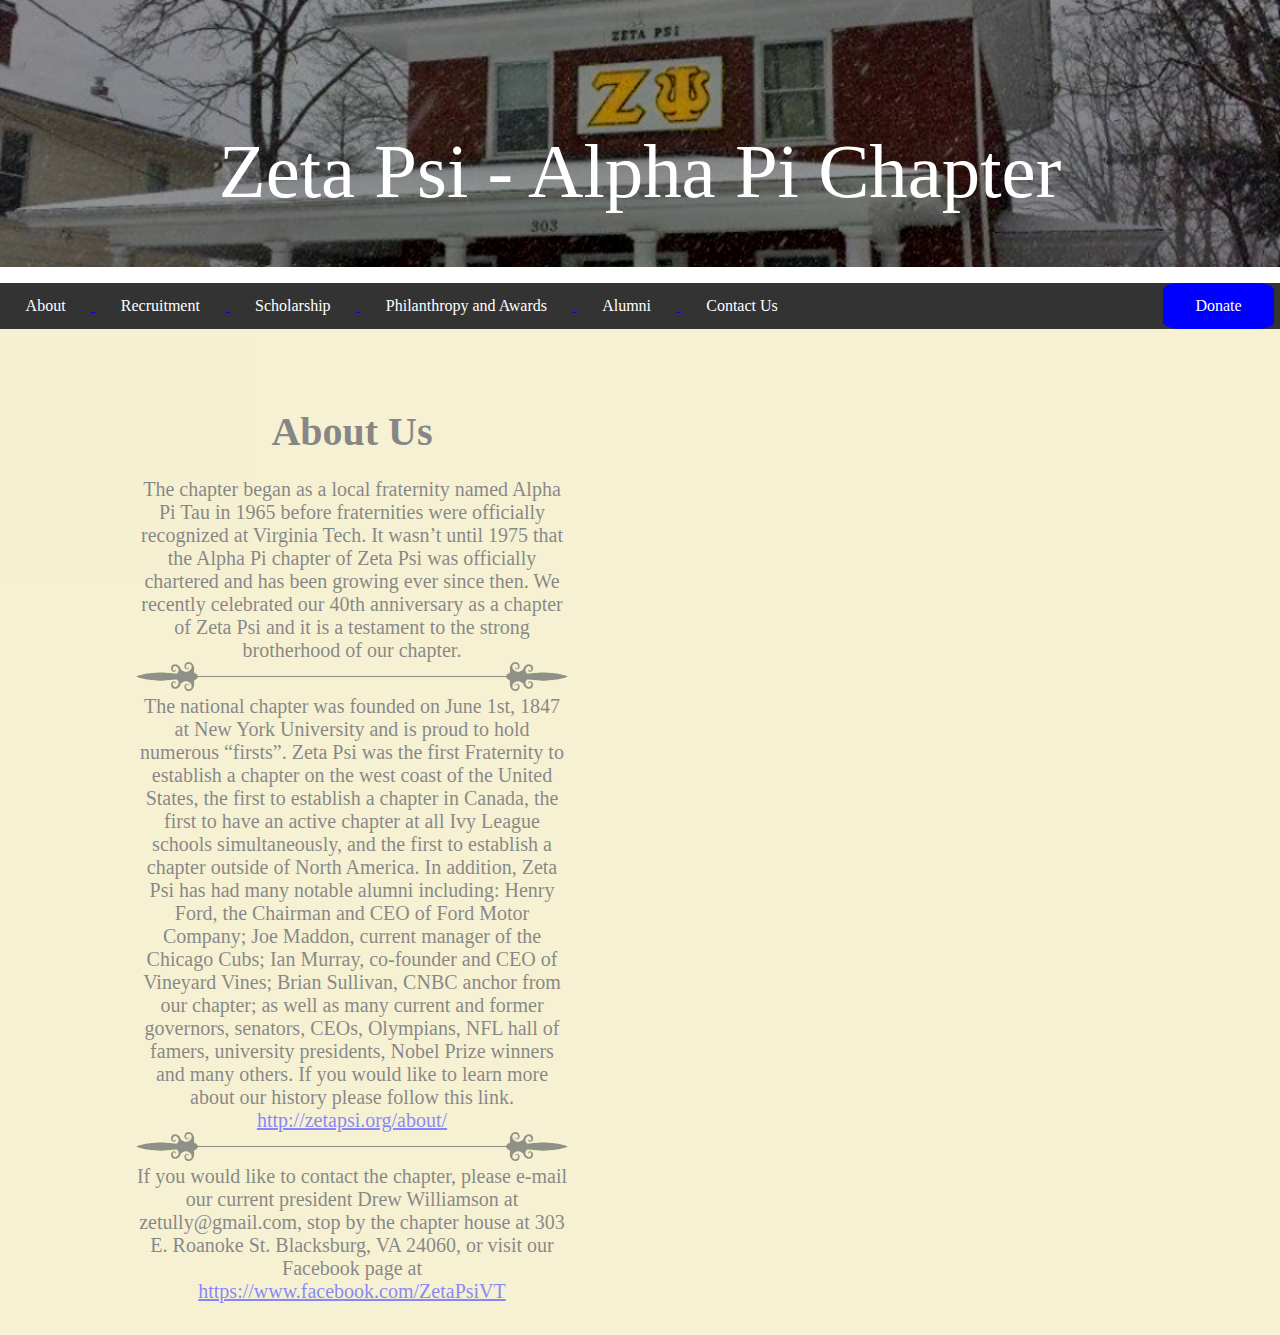
<file: index.html>
<!DOCTYPE html>
<html>
	<head>
		<title>Zeta Psi at VT</title>
		<link type="text/css" rel="stylesheet" href="./css/aboutStyle.css"></link>
		<link rel="shortcut icon" href="./images/favicon.ico"></link>
	</head>
	
	<body>
		<div id = "topImage">
			<p id = "title">
				Zeta Psi - Alpha Pi Chapter
			<p>
		</div>
		<nav>
			<ul id = "fullMenu">
				<a href = "index.html">
					<li class = "menu">
					About
					</li>
				</a>
				<a href = "recruitment.html">
					<li class = "menu">
					Recruitment
					</li>
				</a>
				<a href = "scholarship.html">
					<li class = "menu">
					Scholarship
					</li>
				</a>
				<a href = "philanthropy.html">
					<li class = "menu">
					Philanthropy and Awards
					</li>
				</a>
				<a href = "alumni.html">
					<li class = "menu">
					Alumni
					</li>
				</a>
				<a href = "contact.html">
					<li class = "menu">
					Contact Us
					</li>
				</a>
				<a href = "donations.html">
					<li id = "donations">
					Donate
					</li>
				</a>
			</ul>
		</nav>
		<div id = "lowerBackground">
			<div id = "leftSide">
				<h2 id = "about">
					<br>About Us
				</h2>
				
				<p class = "text">
				<br>
				The chapter began as a local fraternity named Alpha Pi Tau in 1965 before fraternities were officially recognized at Virginia Tech. It wasn’t until 1975
				that the Alpha Pi chapter of Zeta Psi was officially chartered and has been growing ever since then. We recently celebrated our 40th anniversary as a 
				chapter of Zeta Psi and it is a testament to the strong brotherhood of our chapter.
				</p>
				
				<img class = "pDiv" src = "./images/paragraphDiv.png"></img>

				<p class = "text">
				The national chapter was founded on June 1st, 1847 at New York University and is proud to hold numerous “firsts”. Zeta Psi was the first Fraternity to
				establish a chapter on the west coast of the United States, the first to establish a chapter in Canada, the first to have an active chapter at all Ivy 
				League schools simultaneously, and the first to establish a chapter outside of North America. In addition, Zeta Psi has had many notable alumni
				including: Henry Ford, the Chairman and CEO of Ford Motor Company; Joe Maddon, current manager of the Chicago Cubs; Ian Murray, co-founder
				and CEO of Vineyard Vines; Brian Sullivan, CNBC anchor from our chapter; as well as many current and former governors, senators, CEOs, 
				Olympians, NFL hall of famers, university presidents, Nobel Prize winners and many others. If you would like to learn more about our history
				please follow this link. <a href = "http://zetapsi.org/about/">http://zetapsi.org/about/</a>
				</p>
				
				<img class = "pDiv" src = "./images/paragraphDiv.png"></img>

				<p class = "text">
				If you would like to contact the chapter, please e-mail our current president Drew Williamson at zetully@gmail.com, stop by the chapter house at 
				303 E. Roanoke St. Blacksburg, VA 24060, or visit our Facebook page at <a href = "https://www.facebook.com/ZetaPsiVT">https://www.facebook.com/ZetaPsiVT</a><br>
				</p>
			</div>
			<div id = "facebook">
				<iframe src="https://www.facebook.com/plugins/page.php?href=https%3A%2F%2Fwww.facebook.com%2FZetaPsiVT%2F&tabs=timeline&width=340&height=500&small_header=false&adapt_container_width=true&hide_cover=false&show_facepile=true&appId=1169968479765210" width="340" height="500" style="border:none;overflow:hidden" scrolling="no" frameborder="0" allowTransparency="true"></iframe>
			</div>
		</div>
	</body>
	
	<script src="https://code.jquery.com/jquery-3.1.0.min.js"></script>
	<script src="js/aboutScript.js"></script>
	
</html>
</file>
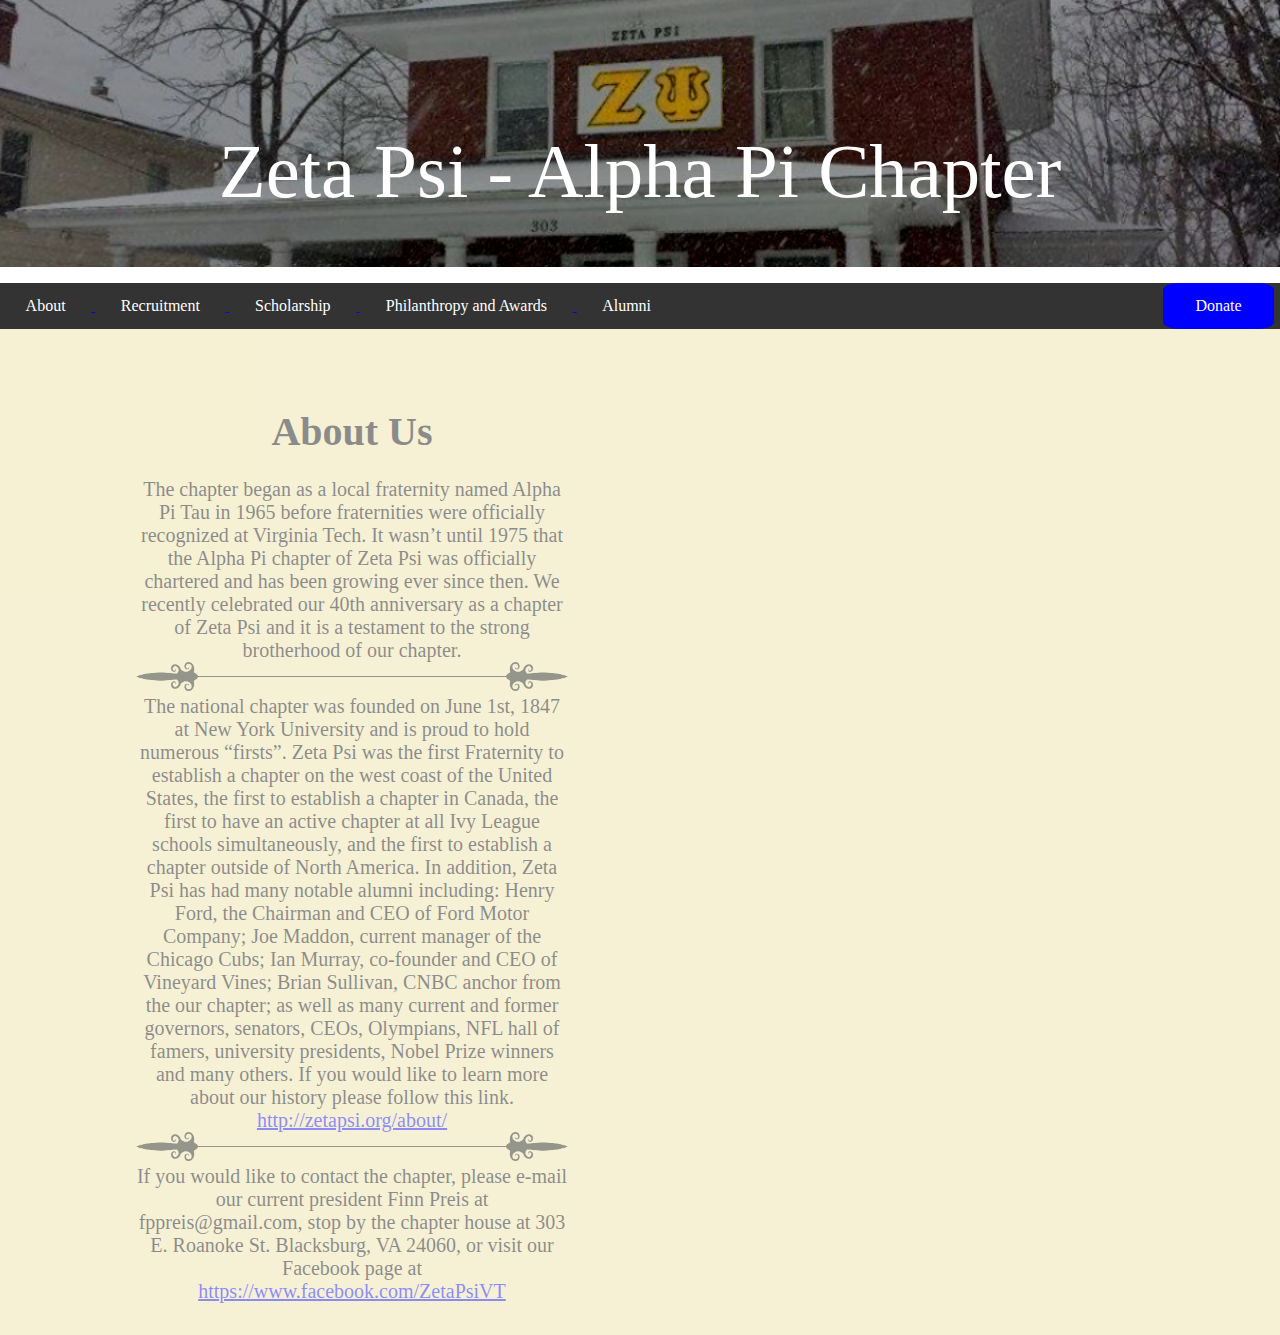
<file: about.html>
<!DOCTYPE html>
<html>
	<head>
		<title>Zeta Psi at VT</title>
		<link type="text/css" rel="stylesheet" href="./css/aboutStyle.css"></link>
		<link rel="shortcut icon" href="./images/favicon.ico"></link>
	</head>
	
	<body>
		<div id = "topImage">
			<p id = "title">
				Zeta Psi - Alpha Pi Chapter
			<p>
		</div>
		<nav>
			<ul id = "fullMenu">
				<a href = "about.html">
					<li class = "menu">
					About
					</li>
				</a>
				<a href = "recruitment.html">
					<li class = "menu">
					Recruitment
					</li>
				</a>
				<a href = "scholarship.html">
					<li class = "menu">
					Scholarship
					</li>
				</a>
				<a href = "philanthropy.html">
					<li class = "menu">
					Philanthropy and Awards
					</li>
				</a>
				<a href = "alumni.html">
					<li class = "menu">
					Alumni
					</li>
				</a>
				<a href = "donations.html">
					<li id = "donations">
					Donate
					</li>
				</a>
			</ul>
		</nav>
		<div id = "lowerBackground">
			<div id = "leftSide">
				<h2 id = "about">
					<br>About Us
				</h2>
				
				<p class = "text">
				<br>
				The chapter began as a local fraternity named Alpha Pi Tau in 1965 before fraternities were officially recognized at Virginia Tech. It wasn’t until 1975
				that the Alpha Pi chapter of Zeta Psi was officially chartered and has been growing ever since then. We recently celebrated our 40th anniversary as a 
				chapter of Zeta Psi and it is a testament to the strong brotherhood of our chapter.
				</p>
				
				<img class = "pDiv" src = "./images/paragraphDiv.png"></img>

				<p class = "text">
				The national chapter was founded on June 1st, 1847 at New York University and is proud to hold numerous “firsts”. Zeta Psi was the first Fraternity to
				establish a chapter on the west coast of the United States, the first to establish a chapter in Canada, the first to have an active chapter at all Ivy 
				League schools simultaneously, and the first to establish a chapter outside of North America. In addition, Zeta Psi has had many notable alumni
				including: Henry Ford, the Chairman and CEO of Ford Motor Company; Joe Maddon, current manager of the Chicago Cubs; Ian Murray, co-founder
				and CEO of Vineyard Vines; Brian Sullivan, CNBC anchor from the our chapter; as well as many current and former governors, senators, CEOs, 
				Olympians, NFL hall of famers, university presidents, Nobel Prize winners and many others. If you would like to learn more about our history
				please follow this link. <a href = "http://zetapsi.org/about/">http://zetapsi.org/about/</a>
				</p>
				
				<img class = "pDiv" src = "./images/paragraphDiv.png"></img>

				<p class = "text">
				If you would like to contact the chapter, please e-mail our current president Finn Preis at fppreis@gmail.com, stop by the chapter house at 
				303 E. Roanoke St. Blacksburg, VA 24060, or visit our Facebook page at <a href = "https://www.facebook.com/ZetaPsiVT">https://www.facebook.com/ZetaPsiVT</a><br>
				</p>
			</div>
			<div id = "facebook">
				<iframe src="https://www.facebook.com/plugins/page.php?href=https%3A%2F%2Fwww.facebook.com%2FZetaPsiVT%2F&tabs=timeline&width=340&height=500&small_header=false&adapt_container_width=true&hide_cover=false&show_facepile=true&appId=1169968479765210" width="340" height="500" style="border:none;overflow:hidden" scrolling="no" frameborder="0" allowTransparency="true"></iframe>
			</div>
		</div>
	</body>
	
	<script src="https://code.jquery.com/jquery-3.1.0.min.js"></script>
	<script src="js/aboutScript.js"></script>
	
</html>
</file>
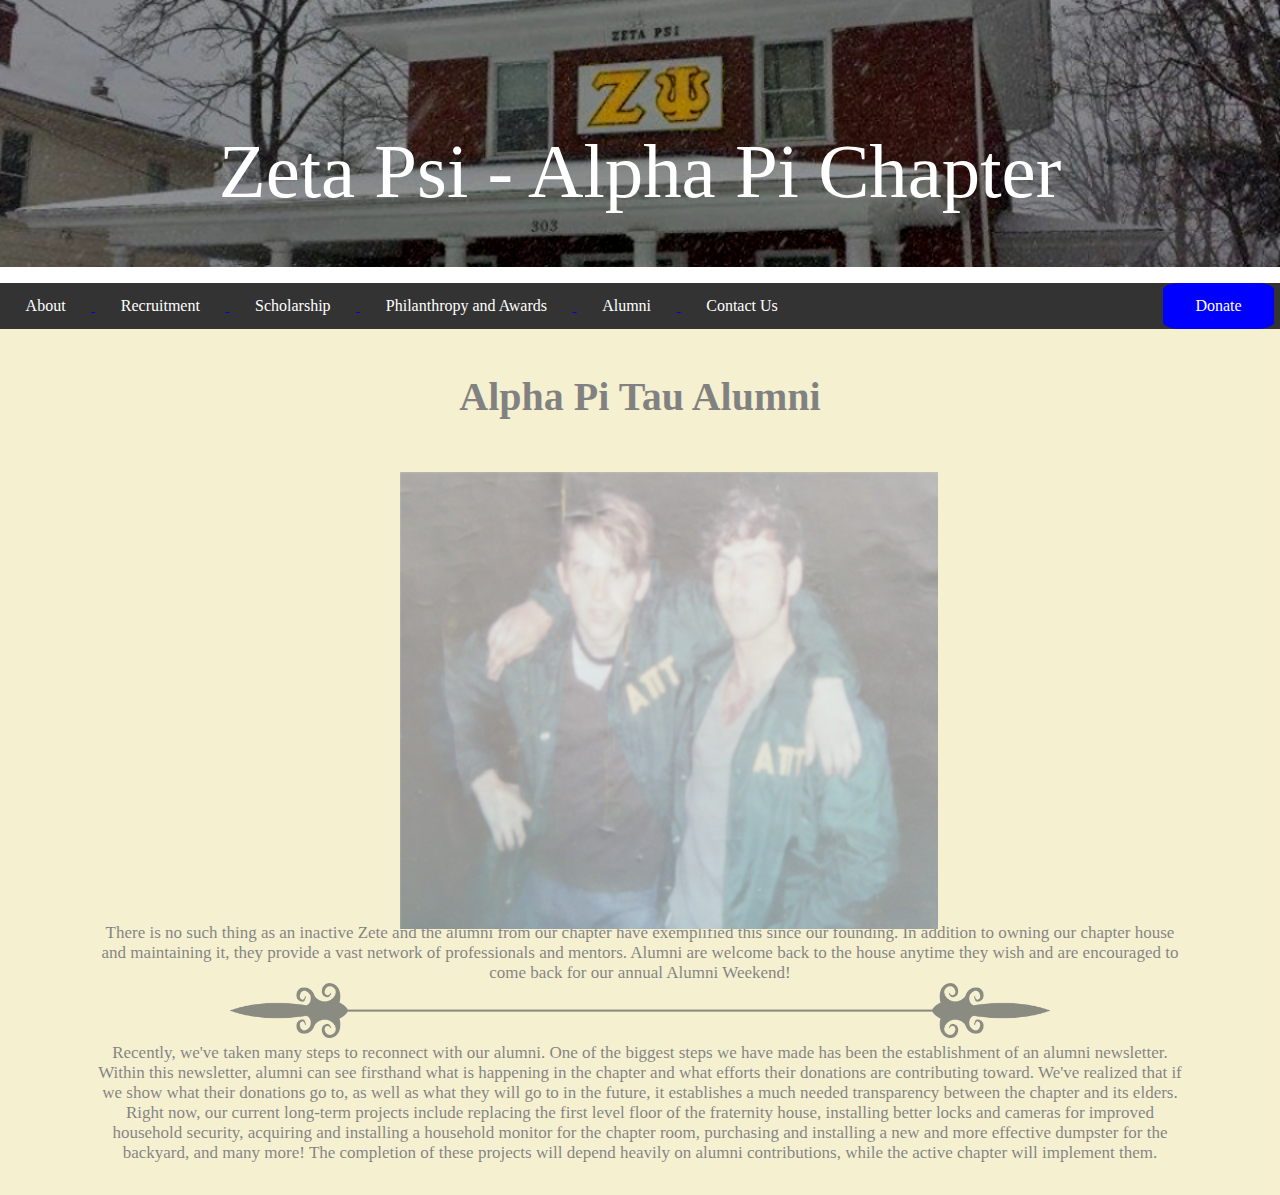
<file: alumni.html>
<!DOCTYPE html>
<html>

	<head>
		<title>Zeta Psi at VT</title>
		<link type="text/css" rel="stylesheet" href="./css/alumniStyle.css"></link>
		<link rel="shortcut icon" href="./images/favicon.ico"></link>
	</head>

	<body>
		
		<div id = "topImage">
			<p id = "title">
				Zeta Psi - Alpha Pi Chapter
			<p>
		</div>
		<nav>
			<ul id = "fullMenu">
				<a href = "index.html">
					<li class = "menu">
					About
					</li>
				</a>
				<a href = "recruitment.html">
					<li class = "menu">
					Recruitment
					</li>
				</a>
				<a href = "scholarship.html">
					<li class = "menu">
					Scholarship
					</li>
				</a>
				<a href = "philanthropy.html">
					<li class = "menu">
					Philanthropy and Awards
					</li>
				</a>
				<a href = "alumni.html">
					<li class = "menu">
					Alumni
					</li>
				</a>
				<a href = "contact.html">
					<li class = "menu">
					Contact Us
					</li>
				</a>
				<a href = "donations.html">
					<li id = "donations">
					Donate
					</li>
				</a>
			</ul>
		</nav>
		<div id = "lowerBackground">
			<h2 id = "alumni">
				Alpha Pi Tau Alumni
			</h2>
					
			<div id = "slideshow">
				<div class = "imageContainer">
					<img class = "imageInside" src = "./images/alumniArms.png"></img>
				</div>
				<div class = "imageContainer">
					<img class = "imageInside" src = "./images/alumniBaseball.png"></img>
				</div>
				<div class = "imageContainer">
					<img class = "imageInside" src = "./images/alumniDogpile.png"></img>
				</div>
			</div>
			
			
			<p class = "text">
			There is no such thing as an inactive Zete and the alumni from our chapter have exemplified this since our
			founding. In addition to owning our chapter house and maintaining it, they provide a vast network of professionals
			and mentors. Alumni are welcome back to the house anytime they wish and are encouraged to come back for our annual Alumni Weekend!
			
			<img class = "pDiv" src = "./images/paragraphDiv.png"></img>
			
			Recently, we&#39;ve taken many steps to reconnect with our alumni. One of the biggest steps we have made has been the
			establishment of an alumni newsletter. Within this newsletter, alumni can see firsthand what is happening in the
			chapter and what efforts their donations are contributing toward. We&#39;ve realized that if we show what their
			donations go to, as well as what they will go to in the future, it establishes a much needed transparency between
			the chapter and its elders. Right now, our current long-term projects include replacing the first level floor of
			the fraternity house, installing better locks and cameras for improved household security, acquiring and installing
			a household monitor for the chapter room, purchasing and installing a new and more effective dumpster for the backyard,
			and many more! The completion of these projects will depend heavily on alumni contributions, while the active chapter will
			implement them.
			</p>
		</div>
	</body>
	
	<script src="https://code.jquery.com/jquery-3.1.0.min.js"></script>
	<script src="js/alumniScript.js"></script>

</html>
</file>
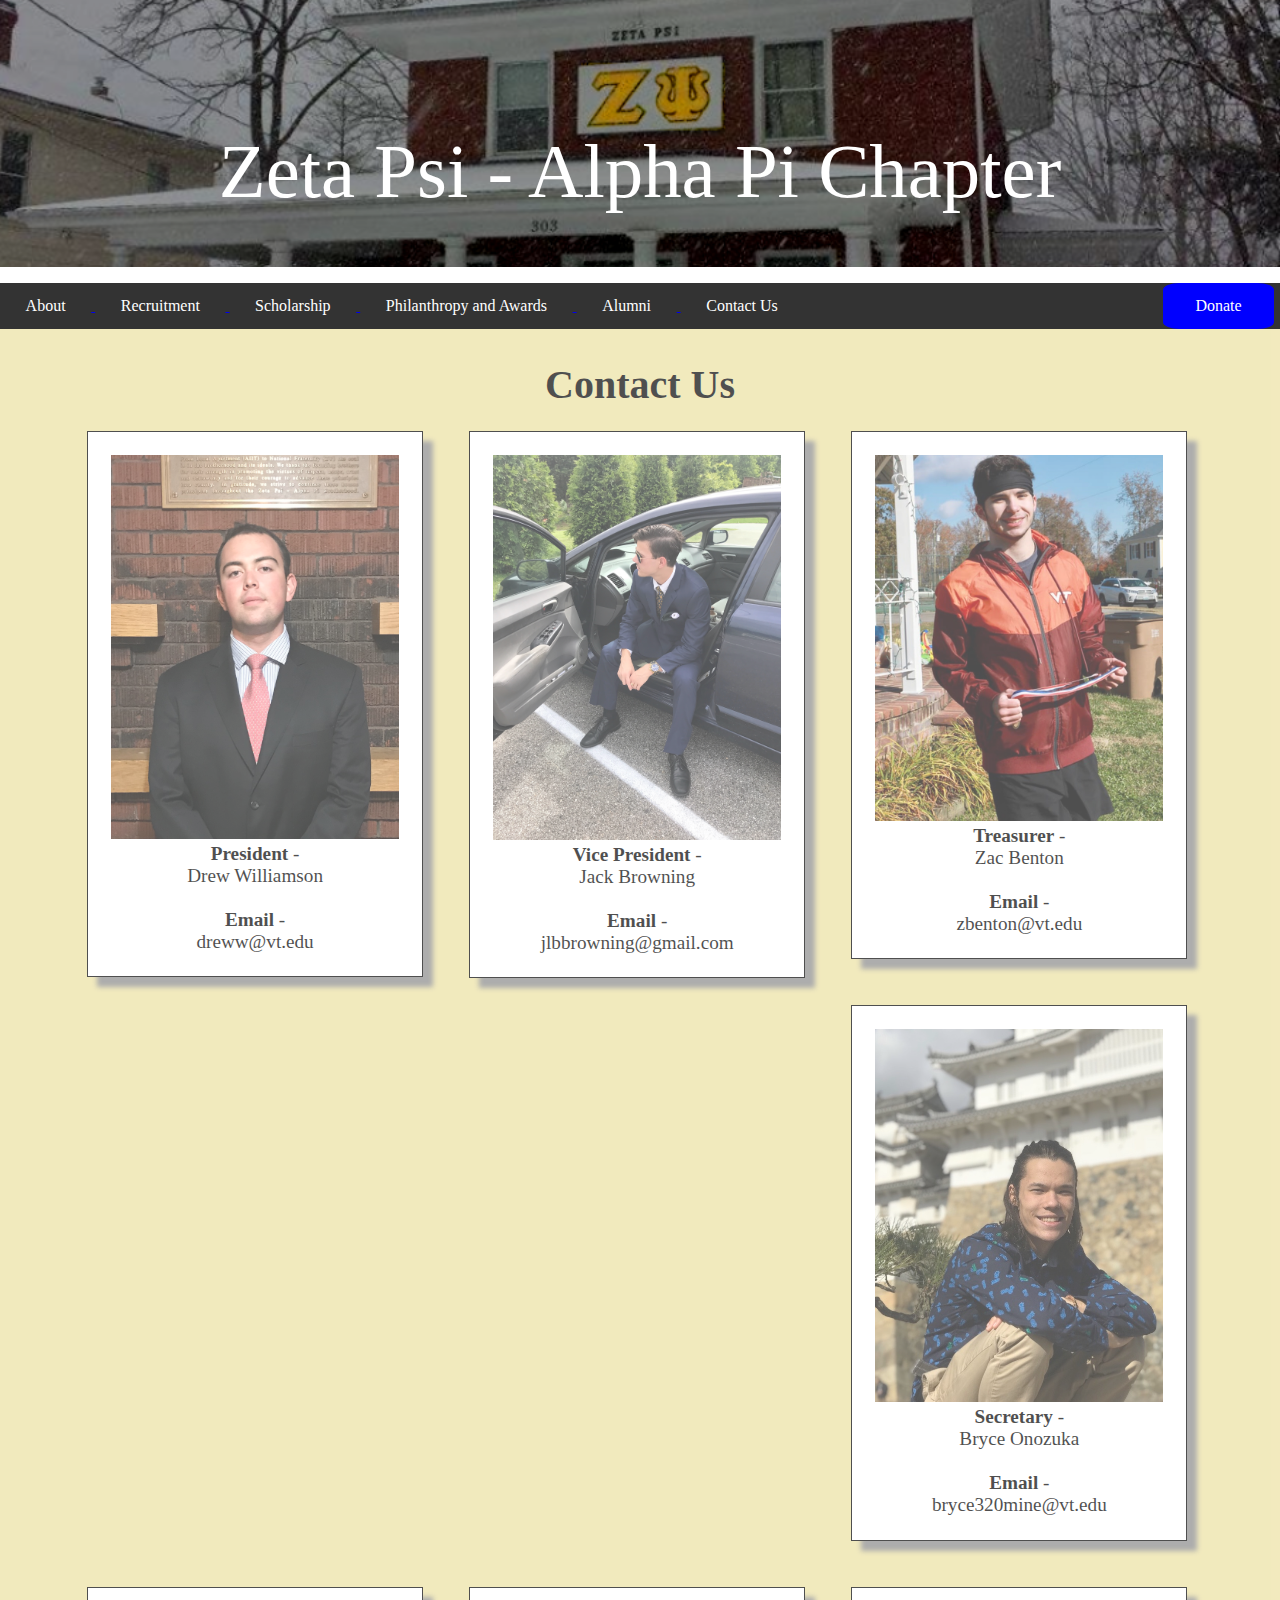
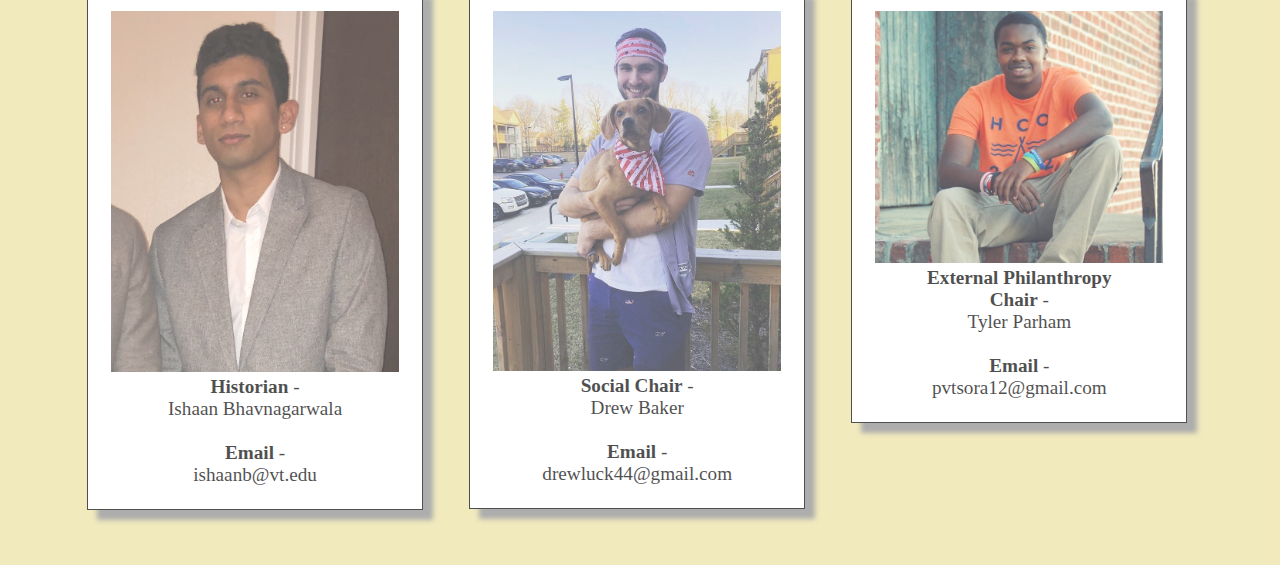
<file: contact.html>
<!DOCTYPE html>
<html>

	<head>
		<title>Zeta Psi at VT</title>
		<link type="text/css" rel="stylesheet" href="./css/contactStyle.css"></link>
		<link rel="shortcut icon" href="./images/favicon.ico"></link>
	</head>

	<body>
		<div id = "topImage">
			<p id = "title">
				Zeta Psi - Alpha Pi Chapter
			<p>
		</div>
		<nav>
			<ul id = "fullMenu">
				<a href = "index.html">
					<li class = "menu">
					About
					</li>
				</a>
				<a href = "recruitment.html">
					<li class = "menu">
					Recruitment
					</li>
				</a>
				<a href = "scholarship.html">
					<li class = "menu">
					Scholarship
					</li>
				</a>
				<a href = "philanthropy.html">
					<li class = "menu">
					Philanthropy and Awards
					</li>
				</a>
				<a href = "alumni.html">
					<li class = "menu">
					Alumni
					</li>
				</a>
				<a href = "contact.html">
					<li class = "menu">
					Contact Us
					</li>
				</a>
				<a href = "donations.html">
					<li id = "donations">
					Donate
					</li>
				</a>
			</ul>
		</nav>
		
		<div id = "lowerBackground">
			<h2 id = "contact">
				Contact Us
			</h2>
			<div id = "divWrapper1">
				<div class = "portraitDiv">
					<img class = "portrait" src = "./images/Drew Pic.jpg"></img>
					
					<p class = "text">
					<b>President</b> -<br> Drew Williamson<br><br>
					<b>Email</b> -<br> dreww@vt.edu
					</p>
				</div>
				<div class = "portraitDiv">
					<img class = "portrait" src = "./images/RealJackBrowning.jpg"></img>
			
					<p class = "text">
					<b>Vice President</b> -<br> Jack Browning<br><br>
					<b>Email</b> -<br> jlbbrowning@gmail.com
					</p>
				</div>
				<div class = "portraitDiv">
					<img class = "portrait" src = "./images/ZacPic.jpg"></img>
					
					<p class = "text">
					<b>Treasurer</b> -<br> Zac Benton<br><br>
					<b>Email</b> -<br> zbenton@vt.edu
					</p>
				</div>
				<div class = "portraitDiv">
					<img class = "portrait" src = "./images/BrycePic.jpg"></img>
					
					<p class = "text">
					<b>Secretary</b> -<br> Bryce Onozuka<br><br>
					<b>Email</b> -<br> bryce320mine@vt.edu
					</p>
				</div>
				<div class = "portraitDiv">
					<img class = "portrait" src = "./images/IshaanPic.jpg"></img>
					
					<p class = "text">
					<b>Historian</b> -<br> Ishaan Bhavnagarwala<br><br>
					<b>Email</b> -<br> ishaanb@vt.edu
					</p>
				</div>
				<div class = "portraitDiv">
					<img class = "portrait" src = "./images/DrewBaker.jpg"></img>
					
					<p class = "text">
					<b>Social Chair</b> -<br> Drew Baker<br><br>
					<b>Email</b> -<br> 	drewluck44@gmail.com
					</p>
				</div>
				<div class = "portraitDiv">
					<img class = "portrait" src = "./images/RealTylerPic.jpg"></img>
					
					<p class = "text">
					<b>External Philanthropy Chair</b> -<br> Tyler Parham<br><br>
					<b>Email</b> -<br> pvtsora12@gmail.com
					</p>
				</div>
			</div>
		</div>
	</body>
	
	<script src="https://code.jquery.com/jquery-3.1.0.min.js"></script>
	<script src="js/scholarshipScript.js"></script>
	
</html>
</file>
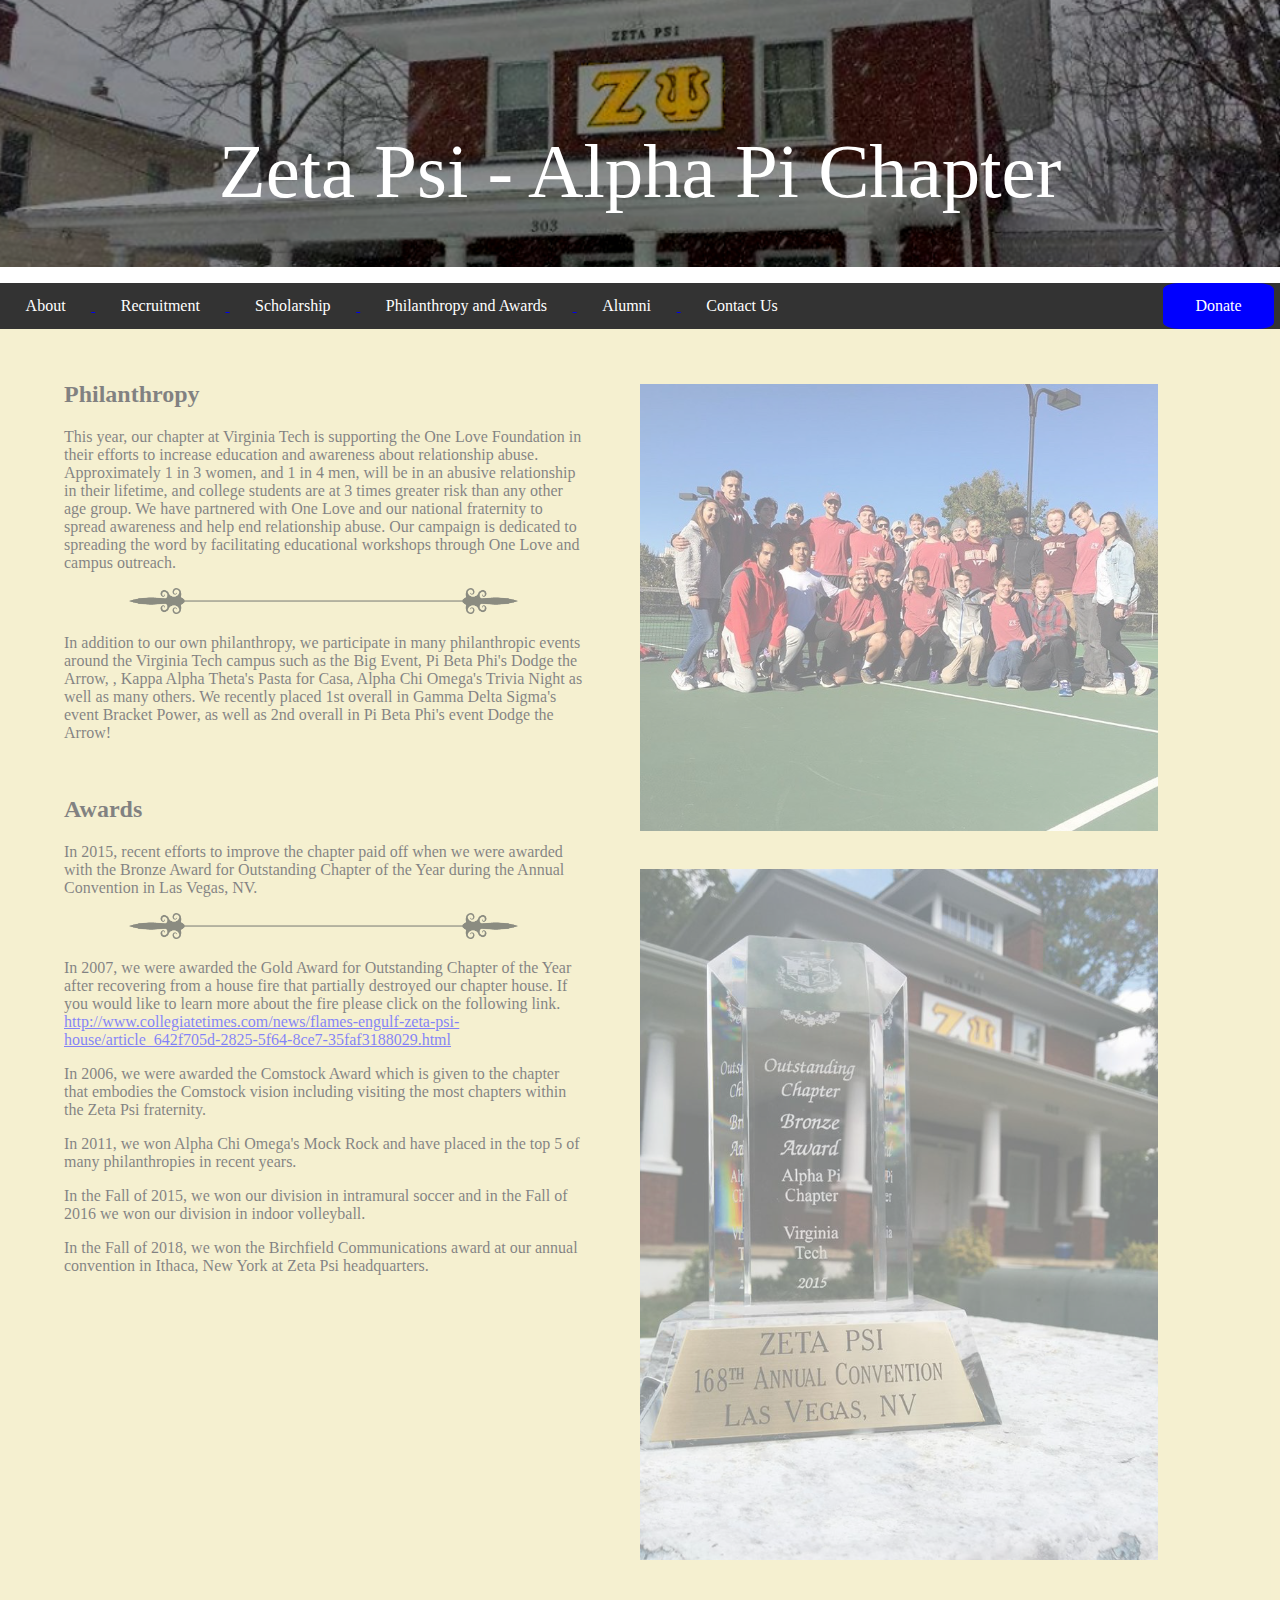
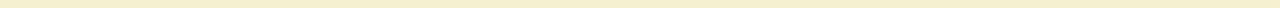
<file: philanthropy.html>
<!DOCTYPE html>
<html>

	<head>
		<title>Zeta Psi at VT</title>
		<link type="text/css" rel="stylesheet" href="./css/philanthropyStyle.css"></link>
		<link rel="shortcut icon" href="./images/favicon.ico"></link>
	</head>

	<body>
		<div id = "topImage">
			<p id = "title">
				Zeta Psi - Alpha Pi Chapter
			<p>
		</div>
		<nav>
			<ul id = "fullMenu">
				<a href = "index.html">
					<li class = "menu">
					About
					</li>
				</a>
				<a href = "recruitment.html">
					<li class = "menu">
					Recruitment
					</li>
				</a>
				<a href = "scholarship.html">
					<li class = "menu">
					Scholarship
					</li>
				</a>
				<a href = "philanthropy.html">
					<li class = "menu">
					Philanthropy and Awards
					</li>
				</a>
				<a href = "alumni.html">
					<li class = "menu">
					Alumni
					</li>
				</a>
				<a href = "donations.html">
					<li id = "donations">
					Donate
					</li>
				</a>
				<a href = "contact.html">
					<li class = "menu">
					Contact Us
					</li>
				</a>
			</ul>
		</nav>
		
		<div id = "lowerBackground">
			<div id = "tableWords">
				<h2 class = "headers">
				Philanthropy
				</h2>
				<p>
				This year, our chapter at Virginia Tech is supporting the One Love Foundation in their efforts to increase education and awareness about relationship abuse. Approximately 
				1 in 3 women, and 1 in 4 men, will be in an abusive relationship in their lifetime, and college students are at 3 times greater risk than any other age group. We have 
				partnered with One Love and our national fraternity to spread awareness and help end relationship abuse. Our campaign is dedicated to spreading the word by facilitating 
				educational workshops through One Love and campus outreach. 
				</p>
		

				<img class = "pDiv" src = "./images/paragraphDiv.png"></img>

				<p>
				In addition to our own philanthropy, we participate in many philanthropic events around the Virginia Tech campus such as the Big
				Event, Pi Beta Phi&#39;s Dodge the Arrow, , Kappa Alpha Theta&#39;s Pasta for Casa, Alpha Chi Omega&#39;s Trivia Night as well as many 
				others. We recently placed 1st overall in Gamma Delta Sigma&#39;s event Bracket Power, as well as 2nd overall in Pi Beta Phi&#39;s event Dodge the Arrow!
				</p>
				
				<br>
				
				<h2 class = "headers">
				Awards
				</h2>
				<p>
				In 2015, recent efforts to improve the chapter paid off when we were awarded with the Bronze Award for Outstanding Chapter of
				the Year during the Annual Convention in Las Vegas, NV.
				</p>

				<img class = "pDiv" src = "./images/paragraphDiv.png"></img>

				<p>
				In 2007, we were awarded the Gold Award for Outstanding Chapter of the Year after recovering from a house fire that
				partially destroyed our chapter house. If you would like to learn more about the fire please click on the following
				link. <a href = "http://www.collegiatetimes.com/news/flames-engulf-zeta-psi-house/article_642f705d-2825-5f64-8ce7-35faf3188029.html">
				http://www.collegiatetimes.com/news/flames-engulf-zeta-psi-house/article_642f705d-2825-5f64-8ce7-35faf3188029.html</a>
				</p>

				<p>
				In 2006, we were awarded the Comstock Award which is given to the chapter that embodies the Comstock vision including
				visiting the most chapters within the Zeta Psi fraternity.
				</p>

				<p>
				In 2011, we won Alpha Chi Omega&#39;s Mock Rock and have placed in the top 5 of many philanthropies in recent years.
				</p>

				<p>
				In the Fall of 2015, we won our division in intramural soccer and in the Fall of 2016 we won our division in indoor volleyball.
				</p>
				
				<p>
				In the Fall of 2018, we won the Birchfield Communications award at our annual convention in Ithaca, New York at Zeta Psi
				headquarters. 
				</p>
			</div>
			<div class = "imageWrapper">
				<img class = "insideTablePics" src = "./images/PastaforCasa2018.jpg"></img>
			</div>
			<div class = "imageWrapper">
				<img class = "insideTablePics" src = "./images/award.png"></img>
			</div>
		</div>
	</body>
	
	<script src="https://code.jquery.com/jquery-3.1.0.min.js"></script>
	<script src="js/philanthropyScript.js"></script>
	
</html>
</file>
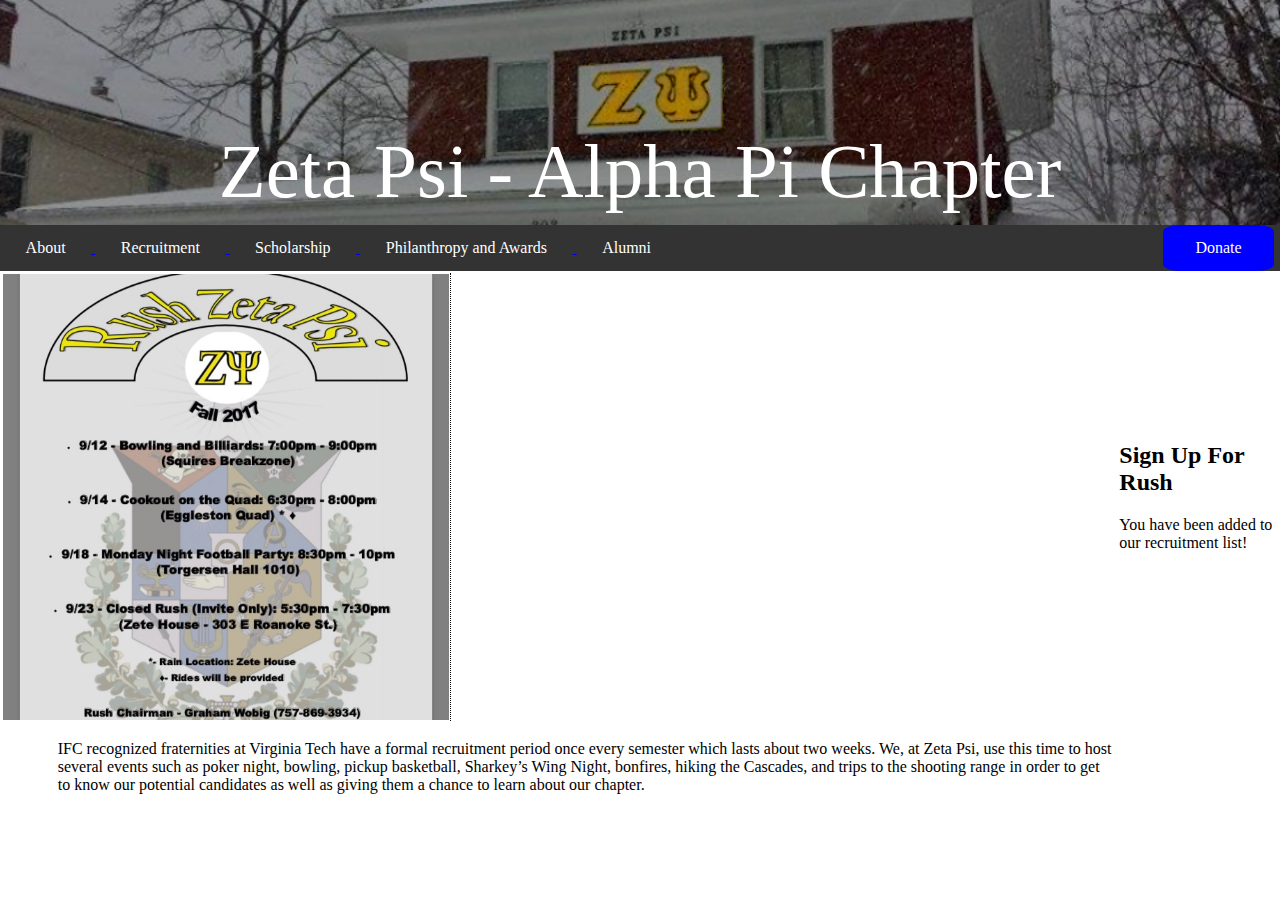
<file: recruitmentAdded.html>
<html>

	<head>
		<title>Zeta Psi at VT</title>
		<link type="text/css" rel="stylesheet" href="./css/recruitmentStyle.css">
		
		</link>
	</head>

	<body>
		<div id = "topImage">
			<p id = "title">
				Zeta Psi - Alpha Pi Chapter
			<p>
		</div>
		<nav>
			<ul id = "fullMenu">
				<a href = "about.html">
					<li class = "menu">
					About
					</li>
				</a>
				<a href = "recruitment.html">
					<li class = "menu">
					Recruitment
					</li>
				</a>
				<a href = "scholarship.html">
					<li class = "menu">
					Scholarship
					</li>
				</a>
				<a href = "philanthropy.html">
					<li class = "menu">
					Philanthropy and Awards
					</li>
				</a>
				<a href = "alumni.html">
					<li class = "menu">
					Alumni
					</li>
				</a>
				<a href = "donations.html">
					<li id = "donations">
					Donate
					</li>
				</a>
			</ul>
		</nav>
		
		<table>
			<tr>
				<td rowspan = "2" id = "schedule">
					<img id = "scheduleIMG" src = "./images/rushSchedule.png"></img>
				</td>
				<td>
					<h2>
						Sign Up For Rush
					</h2>
					<p>
						You have been added to our recruitment list!
					</p>
				</td>
			</tr>
			<tr>
				<td id = "words">
					<p>
					IFC recognized fraternities at Virginia Tech have a formal recruitment period once every semester which lasts about two weeks. 
					We, at Zeta Psi, use this time to host several events such as poker night, bowling, pickup basketball, Sharkey’s Wing Night,
					bonfires, hiking the Cascades, and trips to the shooting range in order to get to know our potential candidates as well as
					giving them a chance to learn about our chapter.
					</p>
				</td>
			</tr>
		</table>
		
		<script language="JavaScript">
		// Code for validating the form
		// Visit http://www.javascript-coder.com/html-form/javascript-form-validation.phtml
		// for details
		var frmvalidator  = new Validator("myemailform");
		frmvalidator.addValidation("name","req","Please provide your name"); 
		frmvalidator.addValidation("email","req","Please provide your email"); 
		frmvalidator.addValidation("email","email","Please enter a valid email address"); 
		</script>
	</body>
</html>
</file>
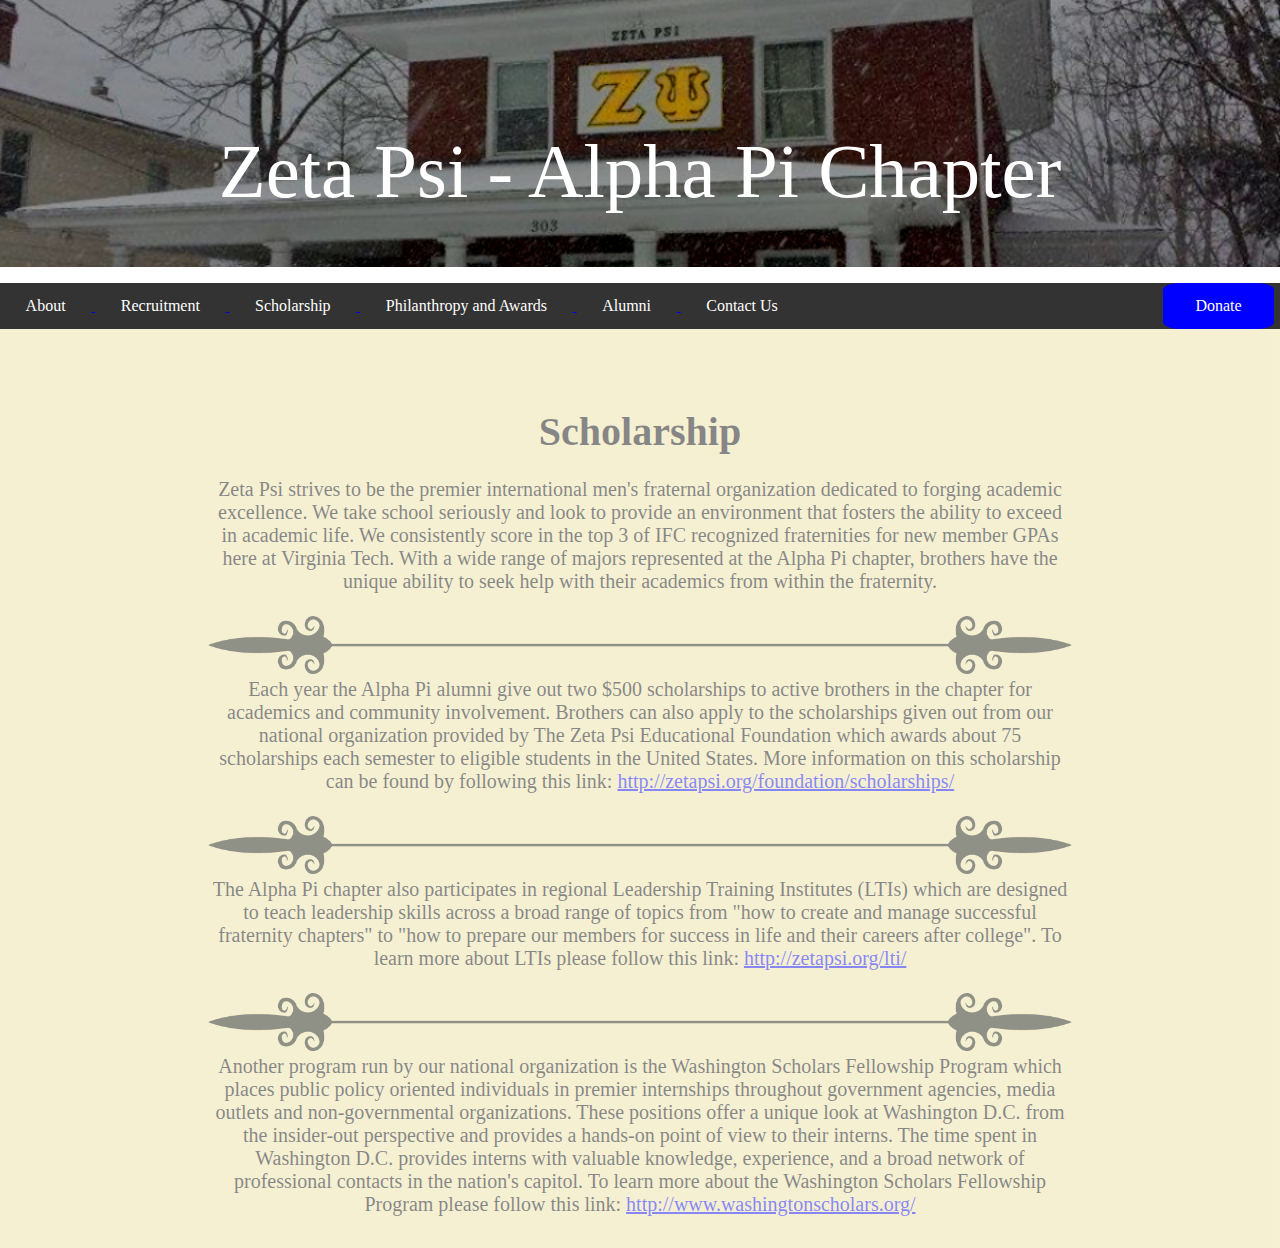
<file: scholarship.html>
<!DOCTYPE html>
<html>

	<head>
		<title>Zeta Psi at VT</title>
		<link type="text/css" rel="stylesheet" href="./css/scholarshipStyle.css"></link>
		<link rel="shortcut icon" href="./images/favicon.ico"></link>
	</head>

	<body>
		<div id = "topImage">
			<p id = "title">
				Zeta Psi - Alpha Pi Chapter
			<p>
		</div>
		<nav>
			<ul id = "fullMenu">
				<a href = "index.html">
					<li class = "menu">
					About
					</li>
				</a>
				<a href = "recruitment.html">
					<li class = "menu">
					Recruitment
					</li>
				</a>
				<a href = "scholarship.html">
					<li class = "menu">
					Scholarship
					</li>
				</a>
				<a href = "philanthropy.html">
					<li class = "menu">
					Philanthropy and Awards
					</li>
				</a>
				<a href = "alumni.html">
					<li class = "menu">
					Alumni
					</li>
				</a>
				<a href = "contact.html">
					<li class = "menu">
					Contact Us
					</li>
				</a>
				<a href = "donations.html">
					<li id = "donations">
					Donate
					</li>
				</a>
			</ul>
		</nav>
		
		<div id = "lowerBackground">
			<h2 id = "scholarship">
				<br>Scholarship
			</h2>
			<p class = "text">
				<br>
				Zeta Psi strives to be the premier international men&#39;s fraternal organization dedicated to forging academic excellence. We take school seriously and look to 
				provide an environment that fosters the ability to exceed in academic life. We consistently score in the top 3 of IFC recognized fraternities for new member 
				GPAs here at Virginia Tech. With a wide range of majors represented at the Alpha Pi chapter, brothers have the unique ability to seek help with their 
				academics from within the fraternity.<br><br>
			</p>
			
			<img class = "pDiv" src = "./images/paragraphDiv.png"></img>

			<p class = "text">
			Each year the Alpha Pi alumni  give out two $500 scholarships to active brothers in the chapter for academics and community involvement. Brothers can also
			apply to the scholarships given out from our national organization provided by The Zeta Psi Educational Foundation which awards about 75 scholarships each
			semester to eligible students in the United States. More information on this scholarship can be found by following this link: 
			<a href = "http://zetapsi.org/foundation/scholarships/">http://zetapsi.org/foundation/scholarships/</a><br><br>
			</p>
			
			<img class = "pDiv" src = "./images/paragraphDiv.png"></img>

			<p class = "text">
			The Alpha Pi chapter also participates in regional Leadership Training Institutes (LTIs) which are designed to teach leadership skills across a broad range of 
			topics from "how to create and manage successful fraternity chapters" to "how to prepare our members for success in life and their careers after college". 
			To learn more about LTIs please follow this link: <a href = "http://zetapsi.org/lti/">http://zetapsi.org/lti/</a><br><br>
			</p>
			
			<img class = "pDiv" src = "./images/paragraphDiv.png"></img>
			
			<p class = "text">
			Another program run by our national organization is the Washington Scholars Fellowship Program which places public policy oriented individuals in premier
			internships throughout government agencies, media outlets and non-governmental organizations. These positions offer a unique look at Washington D.C. 
			from the insider-out perspective and provides a hands-on point of view to their interns. The time spent in Washington D.C. provides interns with valuable 
			knowledge, experience, and a broad network of professional contacts in the nation&#39;s capitol. To learn more about the Washington Scholars Fellowship 
			Program please follow this link: <a href = "http://www.washingtonscholars.org/">http://www.washingtonscholars.org/</a>
			</p>
		</div>
	</body>
	
	<script src="https://code.jquery.com/jquery-3.1.0.min.js"></script>
	<script src="js/scholarshipScript.js"></script>
	
</html>
</file>
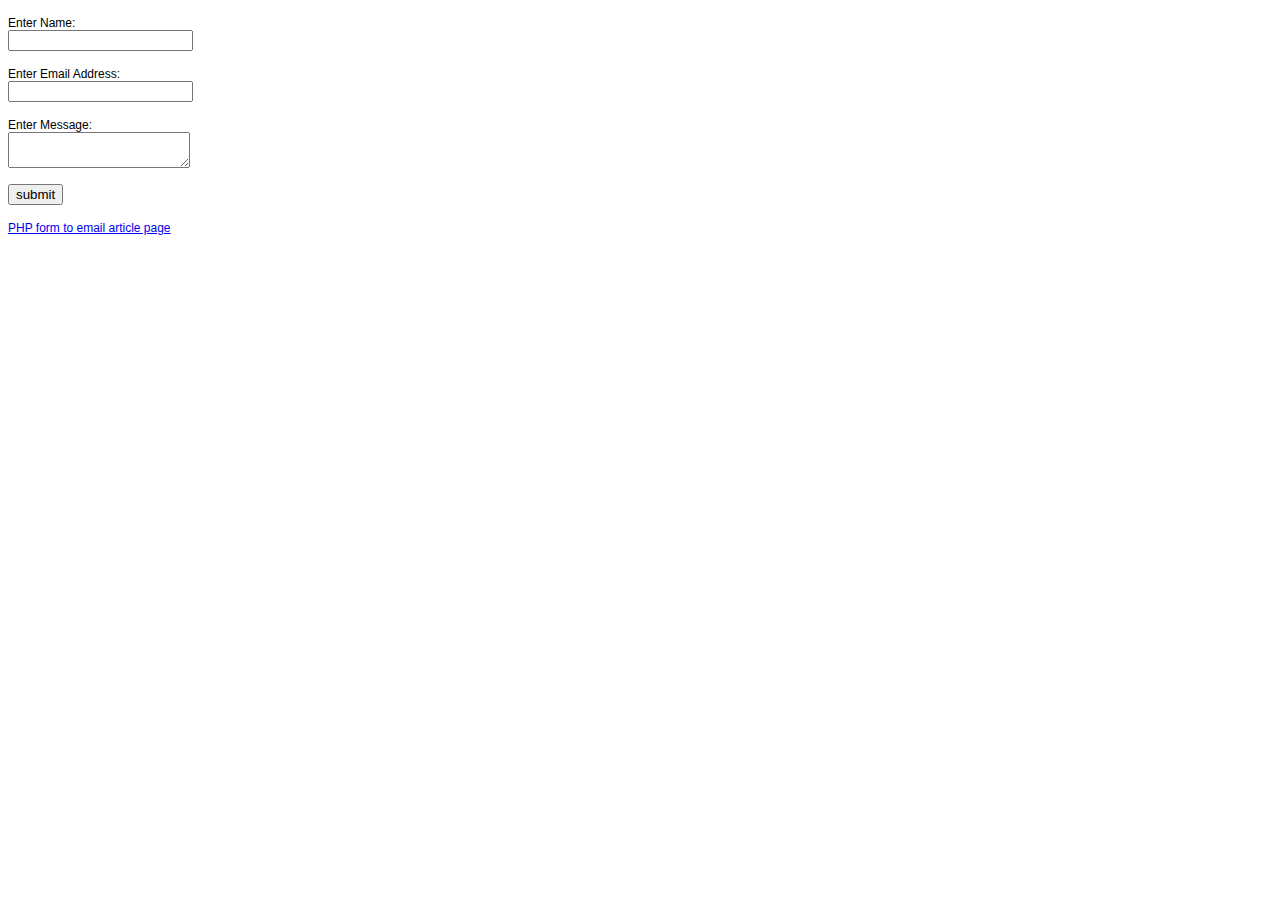
<file: php-form-to-email/form-page.html>
<!DOCTYPE HTML PUBLIC "-//W3C//DTD HTML 4.01 Transitional//EN" "http://www.w3.org/TR/html4/loose.dtd"> 
<html>
<head>
	<title>PHP form to email sample form</title>
<!-- define some style elements-->
<style>
label,a 
{
	font-family : Arial, Helvetica, sans-serif;
	font-size : 12px; 
}

</style>	
<!-- a helper script for vaidating the form-->
<script language="JavaScript" src="scripts/gen_validatorv31.js" type="text/javascript"></script>
</head>


<body>

<!-- Start code for the form-->
<form method="post" name="myemailform" action="form-to-email.php">
	<p>
		<label for='name'>Enter Name: </label><br>
		<input type="text" name="name">
	</p>
	<p>
		<label for='email'>Enter Email Address:</label><br>
		<input type="text" name="email">
	</p>
	<p>
		<label for='message'>Enter Message:</label> <br>
		<textarea name="message"></textarea>
	</p>
	<input type="submit" name='submit' value="submit">
</form>
<script language="JavaScript">
// Code for validating the form
// Visit http://www.javascript-coder.com/html-form/javascript-form-validation.phtml
// for details
var frmvalidator  = new Validator("myemailform");
frmvalidator.addValidation("name","req","Please provide your name"); 
frmvalidator.addValidation("email","req","Please provide your email"); 
frmvalidator.addValidation("email","email","Please enter a valid email address"); 
</script>
<p>
<a href='http://www.html-form-guide.com/email-form/php-form-to-email.html'
>PHP form to email article page</a>
</p>
</body>
</html>
</file>
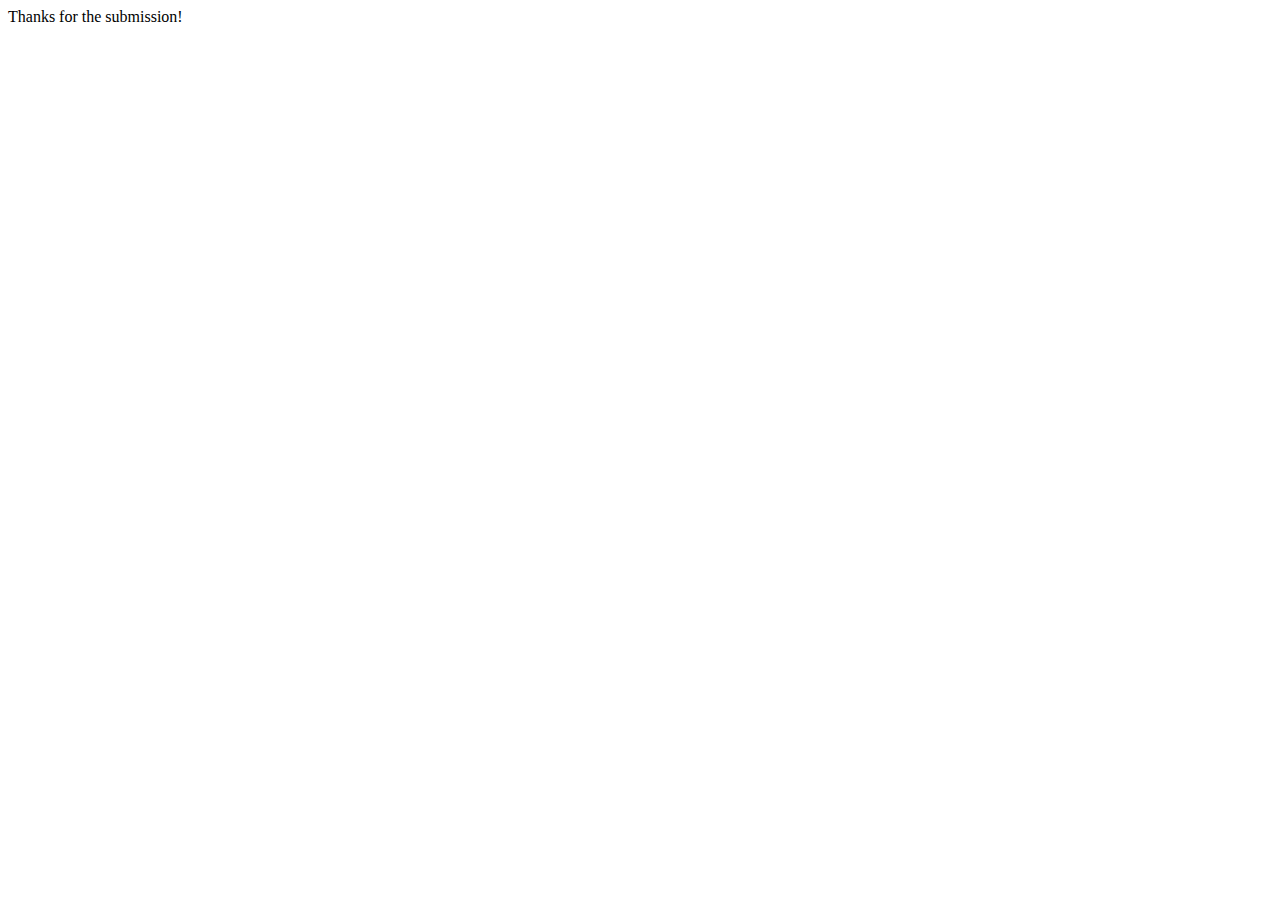
<file: php-form-to-email/thank-you.html>
<!DOCTYPE HTML PUBLIC "-//W3C//DTD HTML 4.01 Transitional//EN" "http://www.w3.org/TR/html4/loose.dtd"> 
<html>
<head>
	<title>Thank you!</title>
<meta name="generator" content="TSW WebCoder">
</head>

<body>
Thanks for the submission!


</body>
</html>
</file>
<file: css/aboutStyle.css>
body{
	margin:0px;
	overflow: auto;
}

#topImage {
	height: 25%;
	width: 100%;
	background: url(../images/houseWide.png);
	background-repeat:no-repeat;
	background-attachment: fixed;
	background-size: 100%;
}

#title {
	font-size: 6vw;
	color: white;
	text-align: center;
	margin:0px;
	padding-top: 10%;
	padding-bottom: 4%;
}

.menu {
	display: inline-block;
	color: white;
	text-align: center;
    padding: 14px 16px;
    text-decoration: none;
	margin:0px;
	padding-left: 2%;
	padding-right: 2%;
}

.menu:hover{
	background-color: green;
}

#donations{
	display: inline-block;
	color: white;
	text-align: center;
    padding: 14px 16px;
    text-decoration: none;
	margin:0px;
	margin-right: .5%;
	padding-left: 2.5%;
	padding-right: 2.5%;
	background-color: blue;
	float: right;
	border-radius : 15%;
}

#donations:hover{
	background-color: silver;
}

#fullMenu{
	background-color: #333;
	margin: 0px;
	padding: 0px;
	overflow: auto;
}

.text{
	width: 75%;
	text-align: center;
	margin:auto;
	font-size: 20px;
}

#about{
	text-align: center;
	margin:auto;
	font-size: 40px;
}

.pDiv{
	max-width: 75%;
	margin-left: 12.5%;
	margin-right: 12.5%;
}

#lowerBackground{
	background-color:#ece1a0;
	padding: 5%;
	padding-top:2.5%;
	padding-bottom:2.5%;
	display: flex;
	overflow: auto;
	background-size: cover;
}

#leftSide{
	float: left;
	width:50%;
}

#facebook{
	margin-top: 10%;
	float: left;
	width:30%;
}
</file>
<file: css/alumniStyle.css>
body{
	margin:0px;
}

#topImage {
	height: 25%;
	width: 100%;
	background: url(../images/houseWide.png);
	background-repeat:no-repeat;
	background-attachment: fixed;
	background-size: 100%;
}

#title {
	font-size: 6vw;
	color: white;
	text-align: center;
	margin:0px;
	padding-top: 10%;
	padding-bottom: 4%;
}

.menu {
	display: inline-block;
	color: white;
	text-align: center;
    padding: 14px 16px;
    text-decoration: none;
	margin:0px;
	padding-left: 2%;
	padding-right: 2%;
}

.menu:hover{
	background-color: green;
}

#donations{
	display: inline-block;
	color: white;
	text-align: center;
    padding: 14px 16px;
    text-decoration: none;
	margin:0px;
	margin-right: .5%;
	padding-left: 2.5%;
	padding-right: 2.5%;
	background-color: blue;
	float: right;
	border-radius : 15%;
}

#donations:hover{
	background-color: silver;
}

#fullMenu{
	background-color: #333;
	margin: 0px;
	padding: 0px;
	overflow: auto;
}

.text{
	width: 95%;
	text-align: center;
	margin:auto;
	font-size: 17px;
	margin-top: 2%;
}

.pDiv{
	max-width: 75%;
	width: 75%;
	margin-left: 12.5%;
	margin-right: 12.5%;
}

#lowerBackground{
	background-color:#ece1a0;
	padding: 5%;
	padding-top:2.5%;
	padding-bottom:2.5%;
	overflow: auto;
	background-size: cover;
}

.imageContainer{
	float: left;
	display: inline-block;
}

.imageInside{
	width: 100%;
	height: 100%;
}

#slideshow { 
    margin: auto;
	position: relative;
	height: 400px;
    width: 480px;
    padding: 2.5%; 
}

#slideshow > div { 
	position: absolute;
    max-width: 100%;
    width: 100%;
    height: 400px;
    min-height: 100%;
}

#alumni{
	text-align: center;
	margin:auto;
	font-size: 40px;
	margin-top: 1%;
	margin-bottom: 2%;
}
</file>
<file: css/contactStyle.css>
body{
	margin:0px;
	overflow: auto;
}

img {
    max-width: 100%;
    max-height: 100%;
}

#topImage {
	height: 25%;
	width: 100%;
	background: url(../images/houseWide.png);
	background-repeat:no-repeat;
	background-attachment: fixed;
	background-size: 100%;
}

#title {
	font-size: 6vw;
	color: white;
	text-align: center;
	margin:0px;
	padding-top: 10%;
	padding-bottom: 4%;
}

.menu {
	display: inline-block;
	color: white;
	text-align: center;
    padding: 14px 16px;
    text-decoration: none;
	margin:0px;
	padding-left: 2%;
	padding-right: 2%;
}

.menu:hover{
	background-color: green;
}

#donations{
	display: inline-block;
	color: white;
	text-align: center;
    padding: 14px 16px;
    text-decoration: none;
	margin:0px;
	margin-right: .5%;
	padding-left: 2.5%;
	padding-right: 2.5%;
	background-color: blue;
	float: right;
	border-radius : 15%;
}

#donations:hover{
	background-color: silver;
}

#fullMenu{
	background-color: #333;
	margin: 0px;
	padding: 0px;
	overflow: auto;
}

.text{
	width: 75%;
	text-align: center;
	margin:auto;
	font-size: 1.5vw;
}

#lowerBackground{
	background-color:#ece1a0;
	padding: 5%;
	padding-top:2.5%;
	padding-bottom:2.5%;
	overflow: auto;
	background-size: cover;
}

#contact{
	text-align: center;
	margin:auto;
	font-size: 40px;
}

#divWrapper1{
	height: 50%;
	overflow: auto;
}

#divWrapper2{
	height: 50%;
	overflow: auto;
}

.portraitDiv{
	background-color:#FFFFFF;
	width: 25%;
	float: left;
	display: inline-block;
	border: solid 1px;
	margin: 2%;
	padding: 2%;
	box-shadow: 10px 10px 5px #888888;
	word-wrap: break-word;
	overflow: auto;
}
</file>
<file: css/philanthropyStyle.css>
body{
	margin:0px;
}

img {
    max-width: 100%;
    max-height: 100%;
}

#topImage {
	height: 25%;
	width: 100%;
	background: url(../images/houseWide.png);
	background-repeat:no-repeat;
	background-attachment: fixed;
	background-size: 100%;
}

#title {
	font-size: 6vw;
	color: white;
	text-align: center;
	margin:0px;
	padding-top: 10%;
	padding-bottom: 4%;
}

.menu {
	display: inline-block;
	color: white;
	text-align: center;
    padding: 14px 16px;
    text-decoration: none;
	margin:0px;
	padding-left: 2%;
	padding-right: 2%;
}

.menu:hover{
	background-color: green;
}

#donations{
	display: inline-block;
	color: white;
	text-align: center;
    padding: 14px 16px;
    text-decoration: none;
	margin:0px;
	margin-right: .5%;
	padding-left: 2.5%;
	padding-right: 2.5%;
	background-color: blue;
	float: right;
	border-radius : 15%;
}

#donations:hover{
	background-color: silver;
}

#fullMenu{
	background-color: #333;
	margin: 0px;
	padding: 0px;
	overflow: auto;
}

.text{
	width: 75%;
	text-align: center;
	margin:auto;
	font-size: 20px;
}

.pDiv{
	max-width: 75%;
	width: 75%;
	margin-left: 12.5%;
	margin-right: 12.5%;
}

#lowerBackground{
	background-color:#ece1a0;
	padding: 5%;
	padding-top:2.5%;
	padding-bottom:2.5%;
	overflow: auto;
	background-size: cover;
}

#tableWords{
	height:100%;
	width: 45%;
	float: left;
}

.imageWrapper{
	height: 50%;
	width: 45%;
	float: left;
	margin-left: 5%;
	margin-top: 2%;
	margin-bottom: 1%;
	display: inline-block;
}
</file>
<file: css/recruitmentStyle.css>
body{
	margin:0px;
}

img {
    max-width: 100%;
    max-height: 100%;
}

#topImage {
	height: 25%;
	width: 100%;
	background: url(../images/houseWide.png);
	background-repeat:no-repeat;
	background-attachment: fixed;
	background-size: 100%;
}

#title {
	font-size: 6vw;
	color: white;
	text-align: center;
	margin:0px;
	padding-top: 10%;
	padding-bottom: 4%;
}

.menu {
	display: inline-block;
	color: white;
	text-align: center;
    padding: 14px 16px;
    text-decoration: none;
	margin:0px;
	padding-left: 2%;
	padding-right: 2%;
}

.menu:hover{
	background-color: green;
}

#donations{
	display: inline-block;
	color: white;
	text-align: center;
    padding: 14px 16px;
    text-decoration: none;
	margin:0px;
	margin-right: .5%;
	padding-left: 2.5%;
	padding-right: 2.5%;
	background-color: blue;
	float: right;
	border-radius : 15%;
}

#donations:hover{
	background-color: silver;
}

#fullMenu{
	background-color: #333;
	margin: 0px;
	padding: 0px;
	overflow: auto;
}

.text{
	width: 75%;
	text-align: center;
	margin:auto;
	font-size: 20px;
}

.pDiv{
	max-width: 75%;
	margin-left: 12.5%;
	margin-right: 12.5%;
}

#lowerBackground{
	background-color:#ece1a0;
	padding: 5%;
	padding-top:2.5%;
	padding-bottom:2.5%;
	overflow: auto;
	background-size: cover;
}

#schedule{
	width: 40%;
	height: 100%;
	border-right: 1px dotted black;
	display:inline-block;
	float: left;
}

#scheduleIMG{
	margin: auto;
}

#rightWrapper{
	height: 100%;
	width: 55%;
	float: left;
	overflow: auto;
	display: inline-block;
}

#rushForm{
	padding-left: 5%;
	height: 25%;
	float: left;
}

#words{
	padding-left: 5%;
	height: 25%;
	float: left;
}

#imageWrapper{
	height: 50%;
	width: 95%;
	float: left;
}

#rushIMG{
	padding-left: 5%;
	margin: auto;
}

#firstInput{
	margin-right: 5%;
}
</file>
<file: css/scholarshipStyle.css>
body{
	margin:0px;
}

#topImage {
	height: 25%;
	width: 100%;
	background: url(../images/houseWide.png);
	background-repeat:no-repeat;
	background-attachment: fixed;
	background-size: 100%;
}

#title {
	font-size: 6vw;
	color: white;
	text-align: center;
	margin:0px;
	padding-top: 10%;
	padding-bottom: 4%;
}

.menu {
	display: inline-block;
	color: white;
	text-align: center;
    padding: 14px 16px;
    text-decoration: none;
	margin:0px;
	padding-left: 2%;
	padding-right: 2%;
}

.menu:hover{
	background-color: green;
}

#donations{
	display: inline-block;
	color: white;
	text-align: center;
    padding: 14px 16px;
    text-decoration: none;
	margin:0px;
	margin-right: .5%;
	padding-left: 2.5%;
	padding-right: 2.5%;
	background-color: blue;
	float: right;
	border-radius : 15%;
}

#donations:hover{
	background-color: silver;
}

#fullMenu{
	background-color: #333;
	margin: 0px;
	padding: 0px;
	overflow: auto;
}

.text{
	width: 75%;
	text-align: center;
	margin:auto;
	font-size: 20px;
}

#scholarship{
	text-align: center;
	margin:auto;
	font-size: 40px;
}

.pDiv{
	max-width: 75%;
	margin-left: 12.5%;
	margin-right: 12.5%;
}

#lowerBackground{
	background-color:#ece1a0;
	padding: 5%;
	padding-top:2.5%;
	padding-bottom:2.5%;
	overflow: auto;
	background-size: cover;
}
</file>
